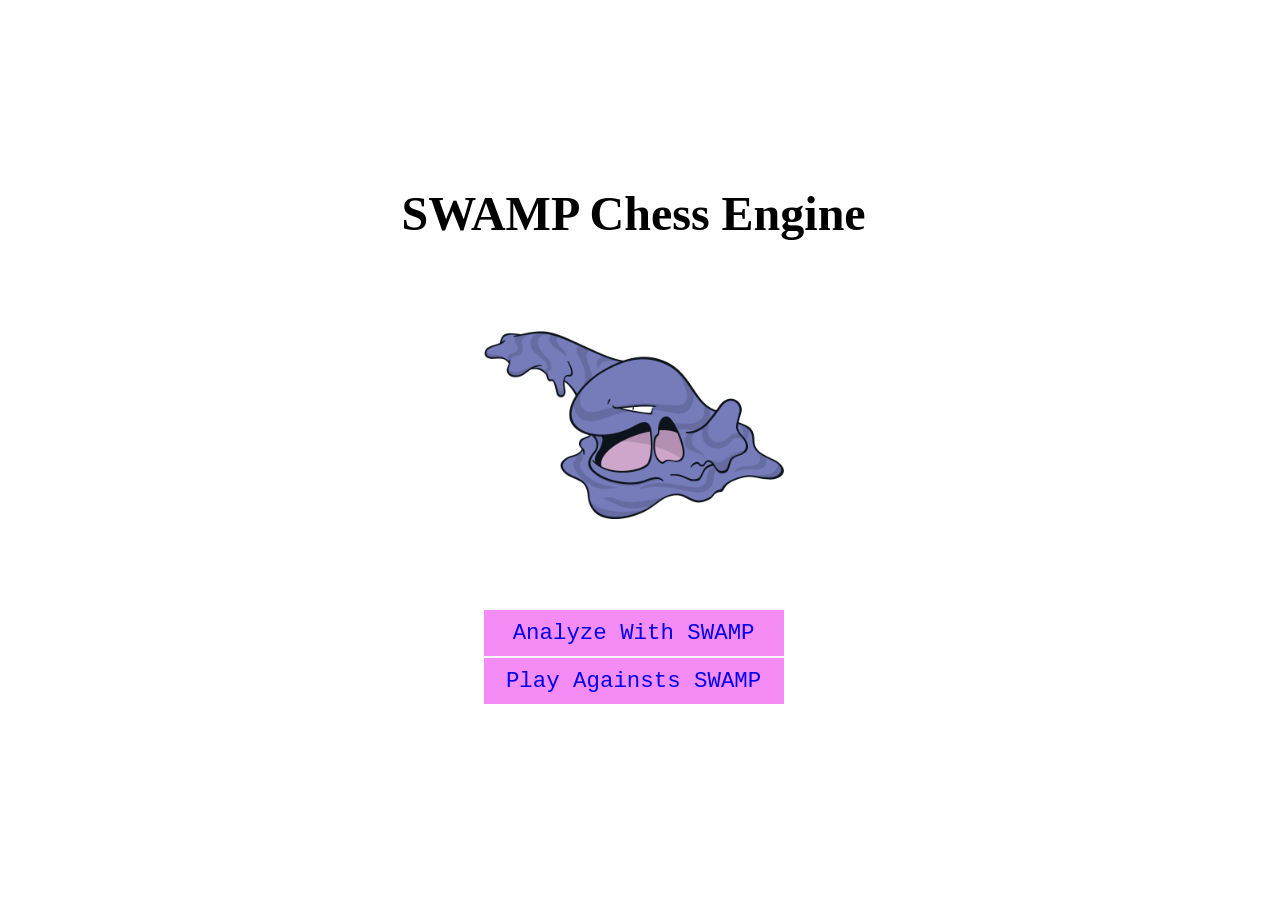
<file: web-gui-interface/index.html>
<!DOCTYPE html>
<html lang="en">
<head>
    <meta charset="UTF-8">
    <meta name="viewport" content="width=device-width, initial-scale=1.0">
    <link rel="stylesheet" href="./css/index.css">
    
    <title>Swamp Chess Engine</title>
</head>
<body>
    <h1>SWAMP Chess Engine</h1>
    <img src="./images/swamp.png" alt="SWAMP LOGO">
    <div>
    <a href="./analyze.html">Analyze With SWAMP</a>
    <a href="./play_swamp.html">Play Againsts SWAMP</a>
    </div>

    
</body>
</html>
</file>
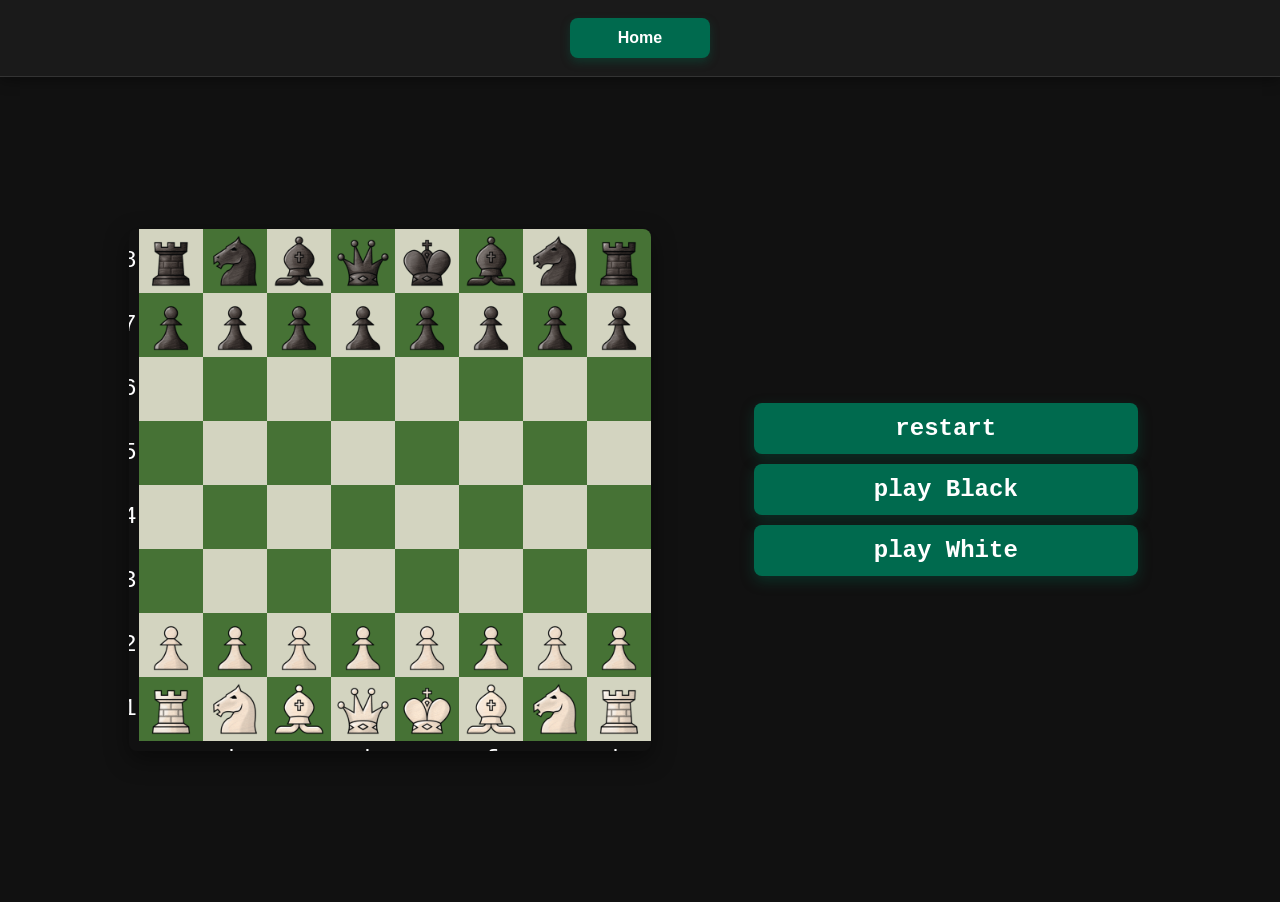
<file: play_swamp0.html>
<!DOCTYPE html>
<html lang="en">
<head>
    <meta charset="UTF-8">
    <meta name="viewport" content="width=device-width, initial-scale=1.0">
    <title>Play Swamp</title>
    <link rel="stylesheet" href="./css/play_swamp.css">
</head>
<body>
    <header>

        <a class="navButton" href="./index.html">Home</a>
        

    </header>

    <div id="gameScene">
        <div id="chess_board">

        </div>


        <div id="second_panel">
        <div class="eval_holder">
            0
        </div>


        <div id="button_holder">
            <button id="restart">restart</button>

            <button id="playBlack">play Black</button>
            <button id="playWhite">play White</button>

        </div>

        </div>
    </div>


    <script>

    </script>

        <script src="./js/chess_board.js" ></script>
        <script src="./js/greedy/greedySearch.js" type="module"></script>

</body>
</html>
</file>
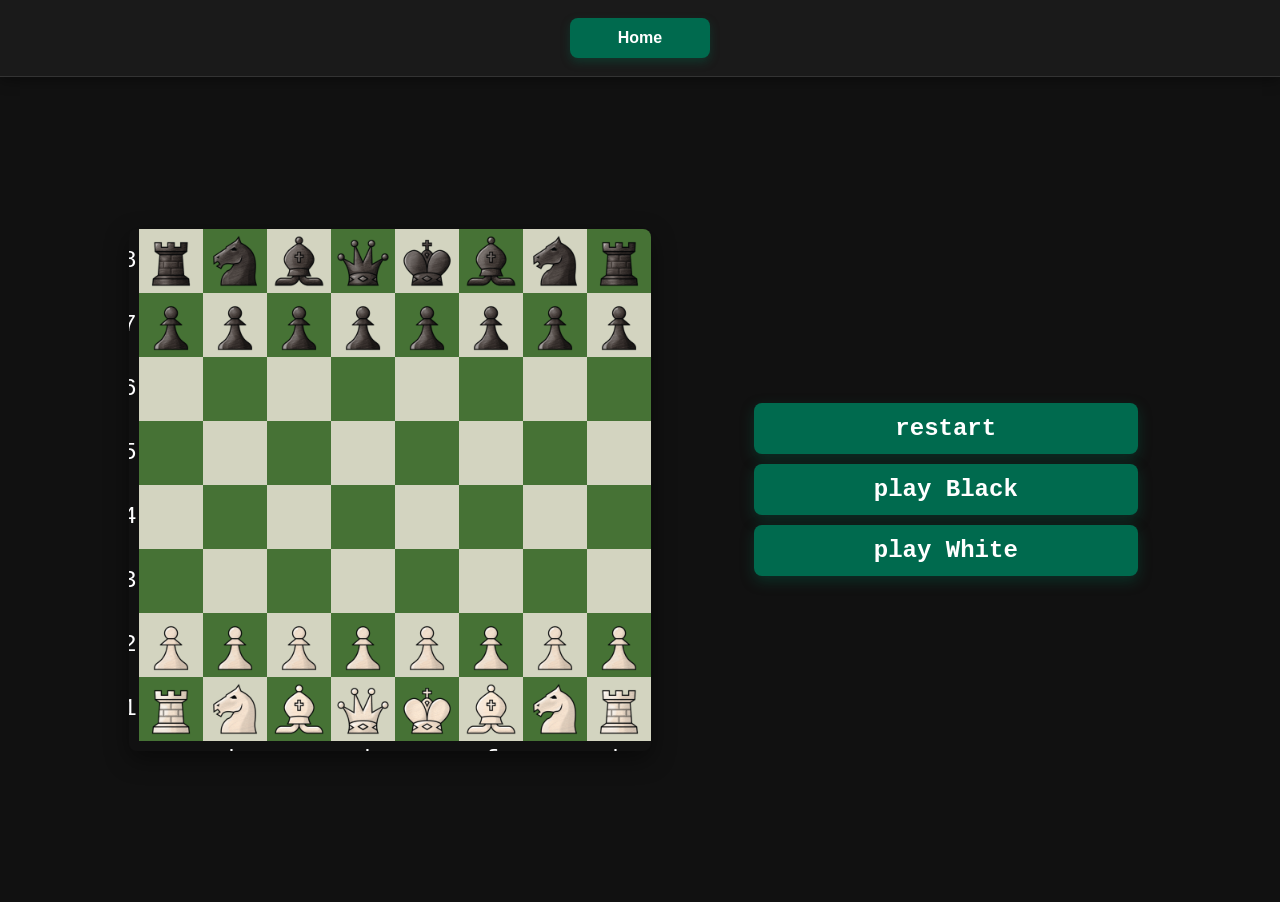
<file: play_swamp1.html>
<!DOCTYPE html>
<html lang="en">
<head>
    <meta charset="UTF-8">
    <meta name="viewport" content="width=device-width, initial-scale=1.0">
    <title>Play Swamp</title>
    <link rel="stylesheet" href="./css/play_swamp.css">
</head>
<body>
    <header>

        <a class="navButton" href="./index.html">Home</a>
        

    </header>

    <div id="gameScene">
        <div id="chess_board">

        </div>


        <div id="second_panel">
        <div class="eval_holder">
            0
        </div>


        <div id="button_holder">
            <button id="restart">restart</button>

            <button id="playBlack">play Black</button>
            <button id="playWhite">play White</button>


        </div>
        </div>
    </div>


    <script>

    </script>

        <script src="./js/chess_board.js" ></script>
    <script src="./js/min_max/minMax.js" type="module"></script>

</body>
</html>
</file>
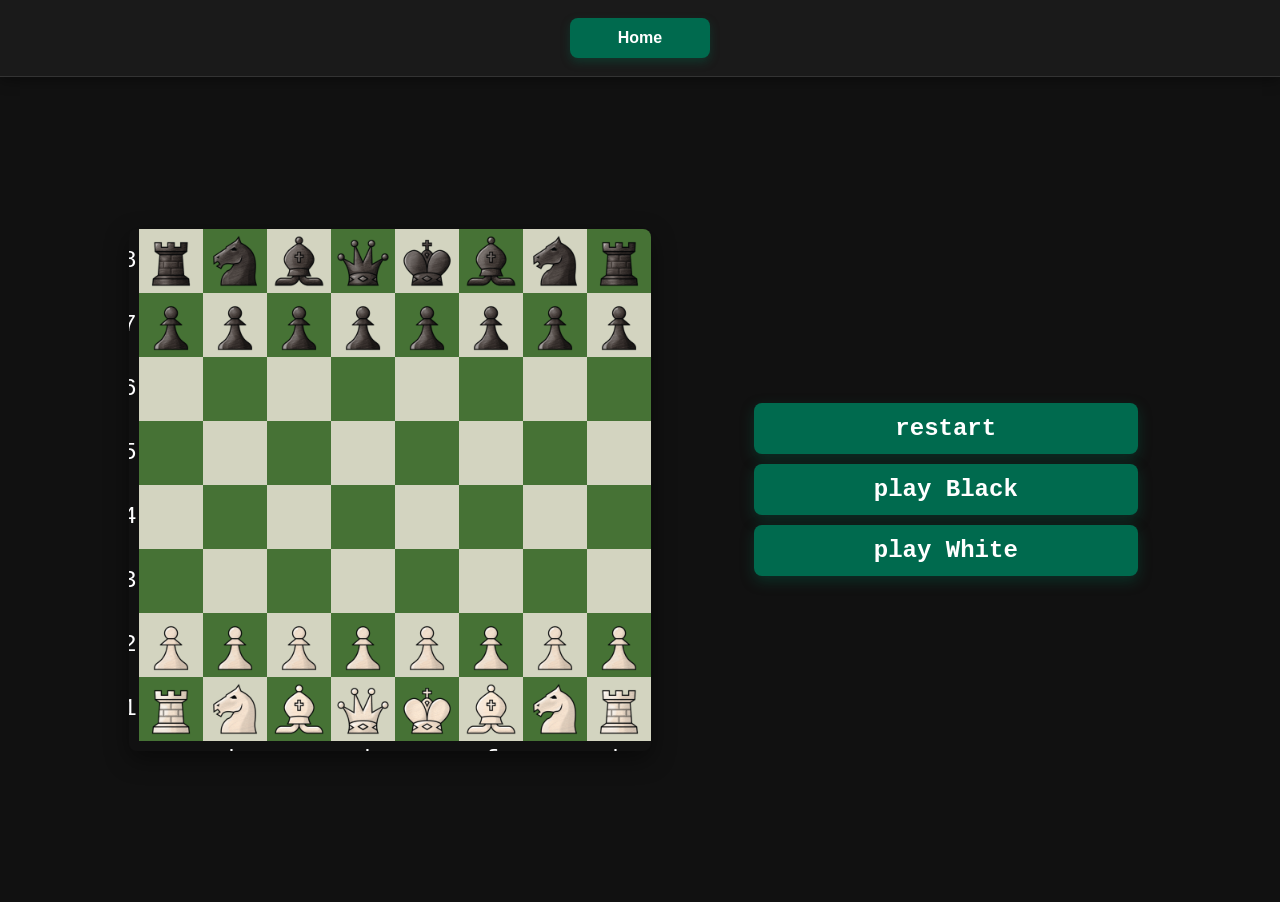
<file: play_swamp2.html>
<!DOCTYPE html>
<html lang="en">
<head>
    <meta charset="UTF-8">
    <meta name="viewport" content="width=device-width, initial-scale=1.0">
    <title>Play Swamp</title>
    <link rel="stylesheet" href="./css/play_swamp.css">
</head>
<body>
    <header>

        <a class="navButton" href="./index.html">Home</a>


    </header>

    <div id="gameScene">
        <div id="chess_board">

        </div>


        <div id="second_panel">
        <div class="eval_holder">
            0
        </div>


        <div id="button_holder">
            <button id="restart">restart</button>

            <button id="playBlack">play Black</button>
            <button id="playWhite">play White</button>


        </div>
        </div>
    </div>


    <script>

    </script>

        <script src="./js/chess_board.js" ></script>
        <script src="./js/alphaBeta/minMaxWithAlphaBetaSearch.js" type="module"></script>

</body>
</html>
</file>
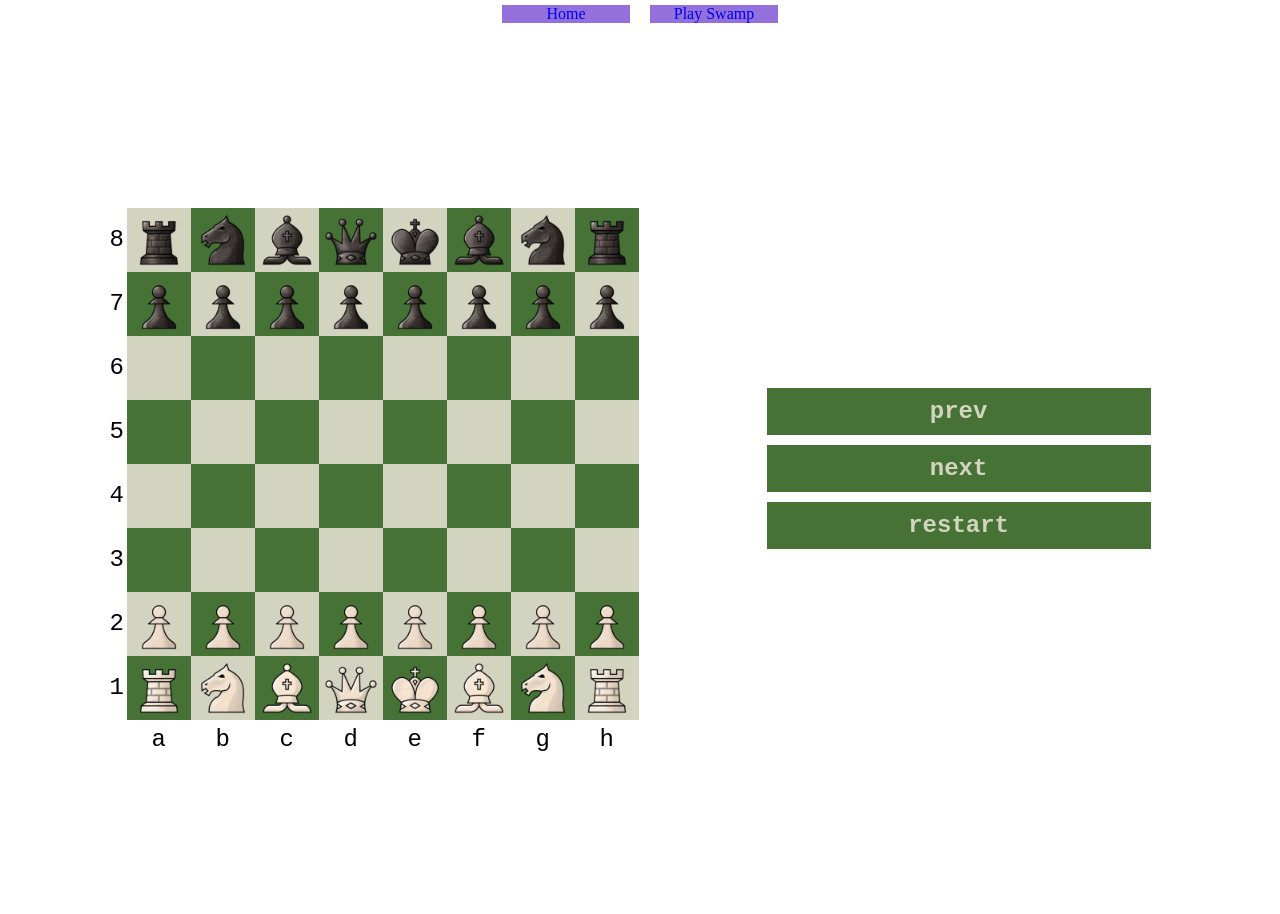
<file: web-gui-interface/play_swamp0.html>
<!DOCTYPE html>
<html lang="en">
<head>
    <meta charset="UTF-8">
    <meta name="viewport" content="width=device-width, initial-scale=1.0">
    <title>Play Swamp</title>
    <link rel="stylesheet" href="./css/play_swamp.css">
</head>
<body>
    <header>

        <a class="navButton" href="./index.html">Home</a>
        <a class="navButton" href="./swampMenu.html">Play Swamp</a>

    </header>

    <div id="gameScene">
        <div id="chess_board">

        </div>


        <div id="second_panel">
        <div class="eval_holder">
            0
        </div>

        <div id="button_holder">
            <button id="prev">prev</button>
            <button id="next">next</button>
            <button id="restart">restart</button>

        </div>

        </div>
    </div>


    <script>

    </script>

        <script src="./js/chess_board.js" ></script>
    <script src="./js/greedy/greedySearch.js" type="module"></script>

</body>
</html>
</file>
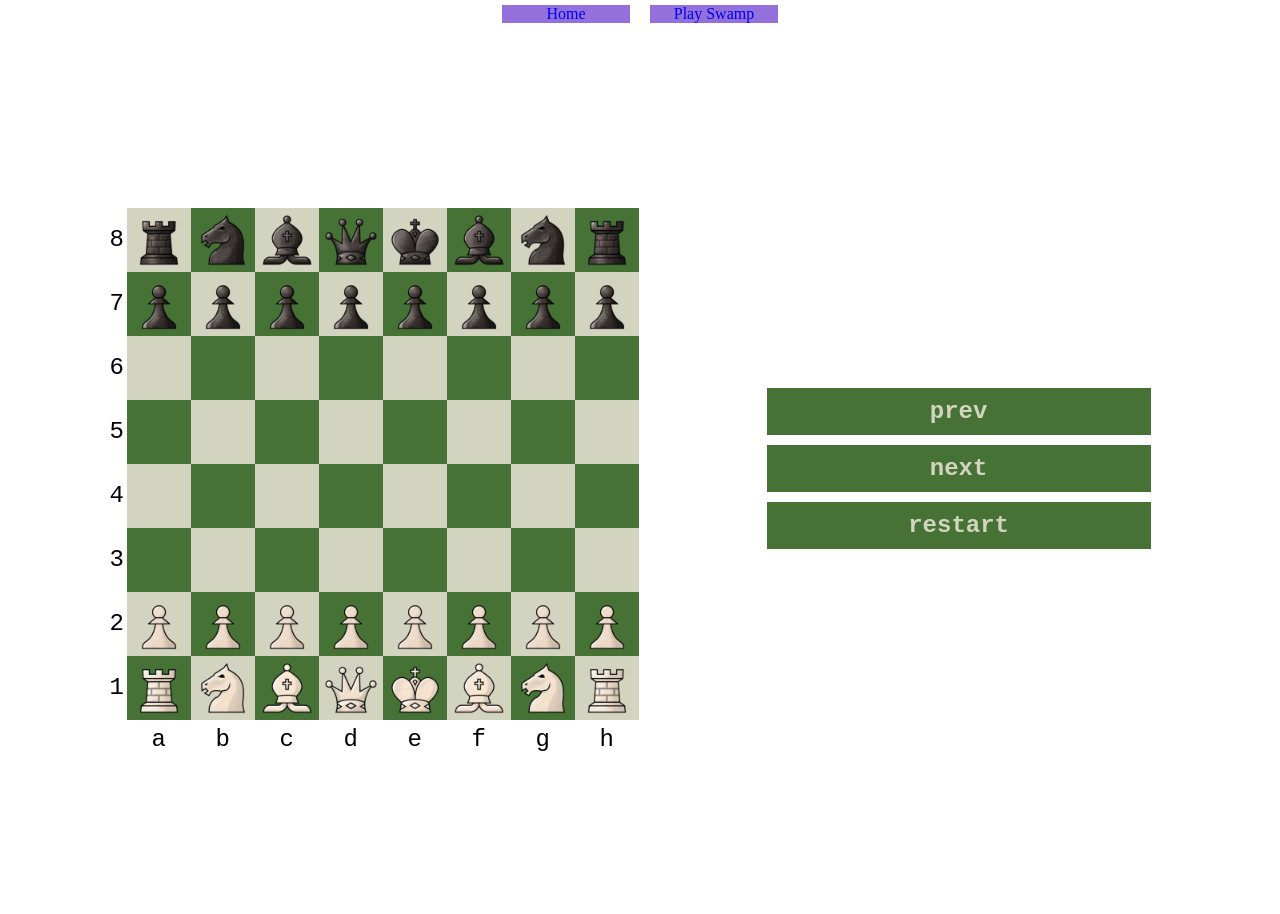
<file: web-gui-interface/play_swamp1.html>
<!DOCTYPE html>
<html lang="en">
<head>
    <meta charset="UTF-8">
    <meta name="viewport" content="width=device-width, initial-scale=1.0">
    <title>Play Swamp</title>
    <link rel="stylesheet" href="./css/play_swamp.css">
</head>
<body>
    <header>

        <a class="navButton" href="./index.html">Home</a>
        <a class="navButton" href="./swampMenu.html">Play Swamp</a>

    </header>

    <div id="gameScene">
        <div id="chess_board">

        </div>


        <div id="second_panel">
        <div class="eval_holder">
            0
        </div>

        <div id="button_holder">
            <button id="prev">prev</button>
            <button id="next">next</button>
            <button id="restart">restart</button>

        </div>

        </div>
    </div>


    <script>

    </script>

        <script src="./js/chess_board.js" ></script>
    <script src="./js/min_max/minMax.js" type="module"></script>

</body>
</html>
</file>
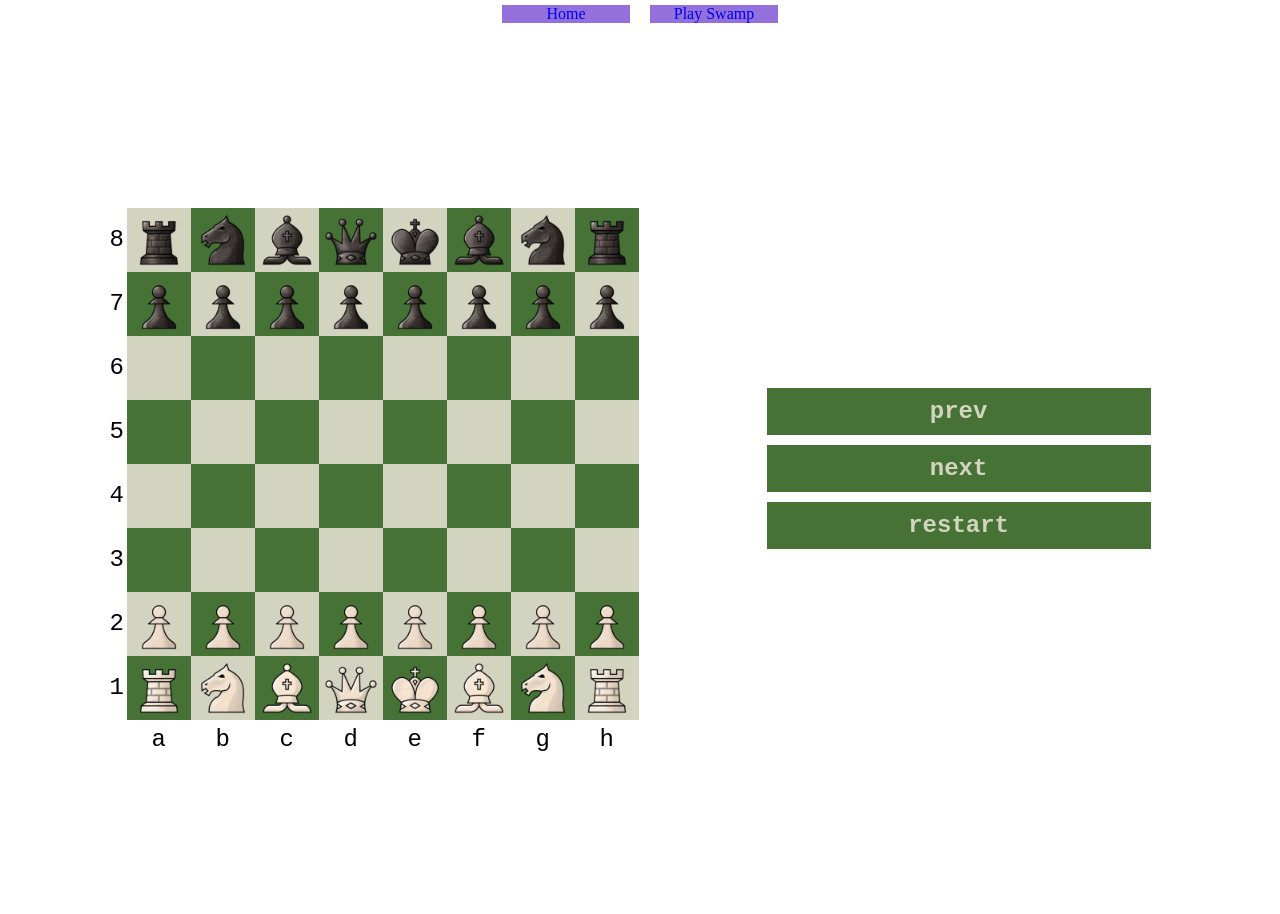
<file: web-gui-interface/play_swamp2.html>
<!DOCTYPE html>
<html lang="en">
<head>
    <meta charset="UTF-8">
    <meta name="viewport" content="width=device-width, initial-scale=1.0">
    <title>Play Swamp</title>
    <link rel="stylesheet" href="./css/play_swamp.css">
</head>
<body>
    <header>

        <a class="navButton" href="./index.html">Home</a>
        <a class="navButton" href="./swampMenu.html">Play Swamp</a>

    </header>

    <div id="gameScene">
        <div id="chess_board">

        </div>


        <div id="second_panel">
        <div class="eval_holder">
            0
        </div>

        <div id="button_holder">
            <button id="prev">prev</button>
            <button id="next">next</button>
            <button id="restart">restart</button>

        </div>

        </div>
    </div>


    <script>

    </script>

        <script src="./js/chess_board.js" ></script>
        <script src="./js/alphaBeta/minMaxWithAlphaBetaSearch.js" type="module"></script>

</body>
</html>
</file>
<file: web-gui-interface/css/index.css>
*{
    margin  :0px;
    padding :0px;
    overflow: hidden;
}


body{
    width: 99vw;
    height: 99vh;
    display: flex;
    flex-direction: column;
    justify-content: center;
    align-items: center;
    gap: 10vh;

}

a{

    width: max(23vw , 300px);
    padding: 10px 0px;
    background: rgb(245, 140, 245);
    text-align: center;
    text-justify: center;
    text-decoration: none;
    font-size: 1.4rem;
    font-family: 'Courier New', Courier, monospace;
    border: 1px solid white;
}

div{
    display: flex;
    flex-direction: column;
}

img{
    width: max(20vw , 300px) ;

}


h1{
    font-size: 3rem;
    text-align: center;
}
</file>
<file: css/play_swamp.css>
* {
    margin: 0px;
    padding: 0px;
    box-sizing: border-box;
}

body {
    background-color: #111111;
    color: #ffffff;
    font-family: Arial, sans-serif;
}

header {
    display: flex;
    justify-content: center;
    align-items: center;
    gap: 15px;
    padding: 18px 20px;
    background-color: #1a1a1a;
    border-bottom: 1px solid #333333;
    box-shadow: 0 4px 12px rgba(0, 0, 0, 0.35);
}

.navButton {
    width: 140px;
    padding: 11px 20px;
    border-radius: 8px;
    background-color: #006A4E;
    color: #ffffff;
    font-size: 1rem;
    font-weight: 600;
    text-decoration: none;
    text-align: center;
    box-shadow: 0 4px 10px rgba(0, 106, 78, 0.35);
    transition: 0.2s ease;
}

.navButton:hover {
    background-color: #007f5f;
    transform: translateY(-2px);
    box-shadow: 0 6px 14px rgba(0, 106, 78, 0.45);
}

.navButton:active {
    transform: translateY(0px);
}

#gameScene {
    width: 99vw;
    height: calc(100vh - 75px);
    display: flex;
    flex-direction: row;
    justify-content: center;
    align-items: center;
}

#chess_board {
    display: grid;
    grid-template-rows: repeat(8, max(5vw, 60px)) 10px;
    grid-template-columns: 10px repeat(8, max(5vw, 60px));
    border-radius: 8px;
    overflow: hidden;
    box-shadow: 0 8px 25px rgba(0, 0, 0, 0.45);
}

#second_panel {
    margin-left: 8vw;
    display: flex;
    flex-direction: column;
    justify-content: center;
    align-items: center;
    width: 30vw;
    max-width: 400px;
}

#button_holder {
    display: flex;
    flex-direction: column;
    width: inherit;
}

.eval_holder {
    font-size: 4rem;
    text-align: center;
    padding: 10px 0px;
    color: #ffffff;
    font-family: "Courier New", Courier, monospace;
    background-color: #006A4E;
    display: none !important;
    width: inherit;
    border-radius: 10px;
    box-shadow: 0 5px 14px rgba(0, 106, 78, 0.35);
}

button {
    font-size: 1.5rem;
    font-family: "Courier New", Courier, monospace;
    margin: 5px 0px;
    padding: 12px 0px;
    background-color: #006A4E;
    color: #ffffff;
    font-weight: bolder;
    border: none;
    border-radius: 8px;
    width: inherit;
    cursor: pointer;
    box-shadow: 0 5px 14px rgba(0, 106, 78, 0.35);
    transition: 0.2s ease;
}

button:hover {
    background-color: #007f5f;
    transform: translateY(-2px);
    box-shadow: 0 8px 18px rgba(0, 106, 78, 0.45);
}

button:active {
    background-color: #00563f;
    transform: translateY(0px);
}

img {
    width: 60px;
}

.square {
    display: flex;
    justify-content: center;
    align-items: center;
}

@media (max-width: 940px) {

    #gameScene {
        height: auto;
        min-height: calc(100vh - 75px);
        display: flex;
        flex-direction: column;
        justify-content: center;
        align-items: center;
    }

    #second_panel {
        width: 80vw;
        max-width: none;
        margin-left: 0px;
        margin-top: 20px;
    }

    #button_holder {
        margin-left: 0px;
        margin-top: 1rem;
        display: grid;
        grid-template-columns: repeat(3, 1fr);
        width: 80vw;
        gap: 10px;
    }

    button {
        width: 100%;
        font-size: 1rem;
        padding: 10px 0px;
        margin: 0px;
    }

    .eval_holder {
        width: 80vw;
        margin-top: 20px;
        font-size: 2rem;
        text-align: center;
        padding: 10px 0px;
        color: #ffffff;
        background-color: #006A4E;
        border-radius: 10px;
    }
}

.hori_box {
    display: flex;
    justify-content: center;
    align-items: center;
    margin-top: 20px;
    font-size: 1.5rem;
    font-family: "Courier New", Courier, monospace;
}

.vert_box {
    display: flex;
    justify-content: center;
    align-items: center;
    font-size: 1.5rem;
    margin-right: 20px;
    font-family: "Courier New", Courier, monospace;
}

.show {
    display: block !important;
}

@media (max-width: 540px) {

    #chess_board {
        display: grid;
        grid-template-rows: repeat(8, max(5vw, 40px)) 10px;
        grid-template-columns: 10px repeat(8, max(5vw, 40px));
    }

    #second_panel {
        width: 92vw;
    }

    #button_holder {
        width: 92vw;
        grid-template-columns: repeat(3, 1fr);
        gap: 8px;
    }

    button {
        font-size: 0.9rem;
    }

    img {
        width: 40px;
    }

    .navButton {
        width: 120px;
        padding: 10px 12px;
        font-size: 0.9rem;
    }
}
</file>
<file: web-gui-interface/css/play_swamp.css>
*{
    margin: 0px;
    padding: 0px;

}

header{
    display: flex;
    justify-content: center;
    align-items: center;
    gap:10;
    padding-top:5px;
}

.navButton{
    box-sizing: border-box;
    width: 10%;
    margin-left:10px ;
    margin-right: 10px;
    font-size: 1rem;
    background-color: mediumpurple;
    text-justify: center;
    justify-content: center;
    align-content: center;
    text-decoration: none;
    text-align: center;
}


#gameScene{
    width: 99vw;
    height: 99vh;
    display: flex;
    flex-direction: row;
    justify-content: center;
    align-items: center;

}

#chess_board{
    display: grid;
    grid-template-rows: repeat(8, max(5vw , 60px)) 10px;
    grid-template-columns: 10px repeat(8, max(5vw , 60px)) ;

}
#second_panel{
    margin-left: 10vw;
    display: flex;
    flex-direction: column;
    justify-content: center;
    align-items: center;
    width: 30vw;

}
#button_holder{
    display: flex;
    flex-direction: column;
    width: inherit;
}
.eval_holder{
    font-size: 4rem;
    text-align: center;
    padding: 10px 0px;
    color: whitesmoke;
    font-family: 'Courier New', Courier, monospace;
    background-color: #467235;
    display: none !important;
    width: inherit;
}


button{
    font-size: 1.5rem;
    font-family: 'Courier New', Courier, monospace;
    margin: 5px 0px;
    padding: 10px 0px;
    background-color: #467235;
    color: #D3D4C0;
    font-weight: bolder;
    border: none;
    width: inherit;
}

img{
    width: 60px;
}

.square{
    display:flex;
    justify-content: center;
    align-items: center;
}

button:hover{
        background-color: #264918;
}
button:active{
        background-color: #689950;
    transition: background-color 0.1s;

}

@media (max-width: 940px) {
    #gameScene{

        display: flex;
        flex-direction: column;
        justify-content: center;
        align-items: center;

    }


    #button_holder{
        margin-left: 0px;
        margin-top: 1rem;
        display: grid;
        grid-template-columns: auto auto auto auto ;

        width: 99vw;
        gap: 10px;
    }

    button{
        width: 20vw;
        font-size: 1rem;
        padding:5px 0px;
    }

    .eval_holder{
        width: 80vw;
        margin-top: 20px;
        font-size: 2rem;
        text-align: center;
        padding: 10px 0px;
        color: whitesmoke;
        font-family: 'Courier New', Courier, monospace;
        background-color: #467235;

    }

}


.hori_box{
    display: flex;
    justify-content: center;
    align-items: center;
    margin-top: 20px ;
    font-size: 1.5rem;
    font-family: 'Courier New', Courier, monospace;
}

.vert_box{
        display: flex;
    justify-content: center;
    align-items: center;
    font-size: 1.5rem;
    margin-right: 20px;
    font-family: 'Courier New', Courier, monospace;

}

.show{
    display: block !important;
}


@media (max-width: 540px) {
    #chess_board{
        display: grid;
        grid-template-rows: repeat(8, max(5vw , 40px)) 10px;
        grid-template-columns: 10px repeat(8, max(5vw , 40px)) ;
    }

    img{
        width: 40px;
    }
}
</file>
